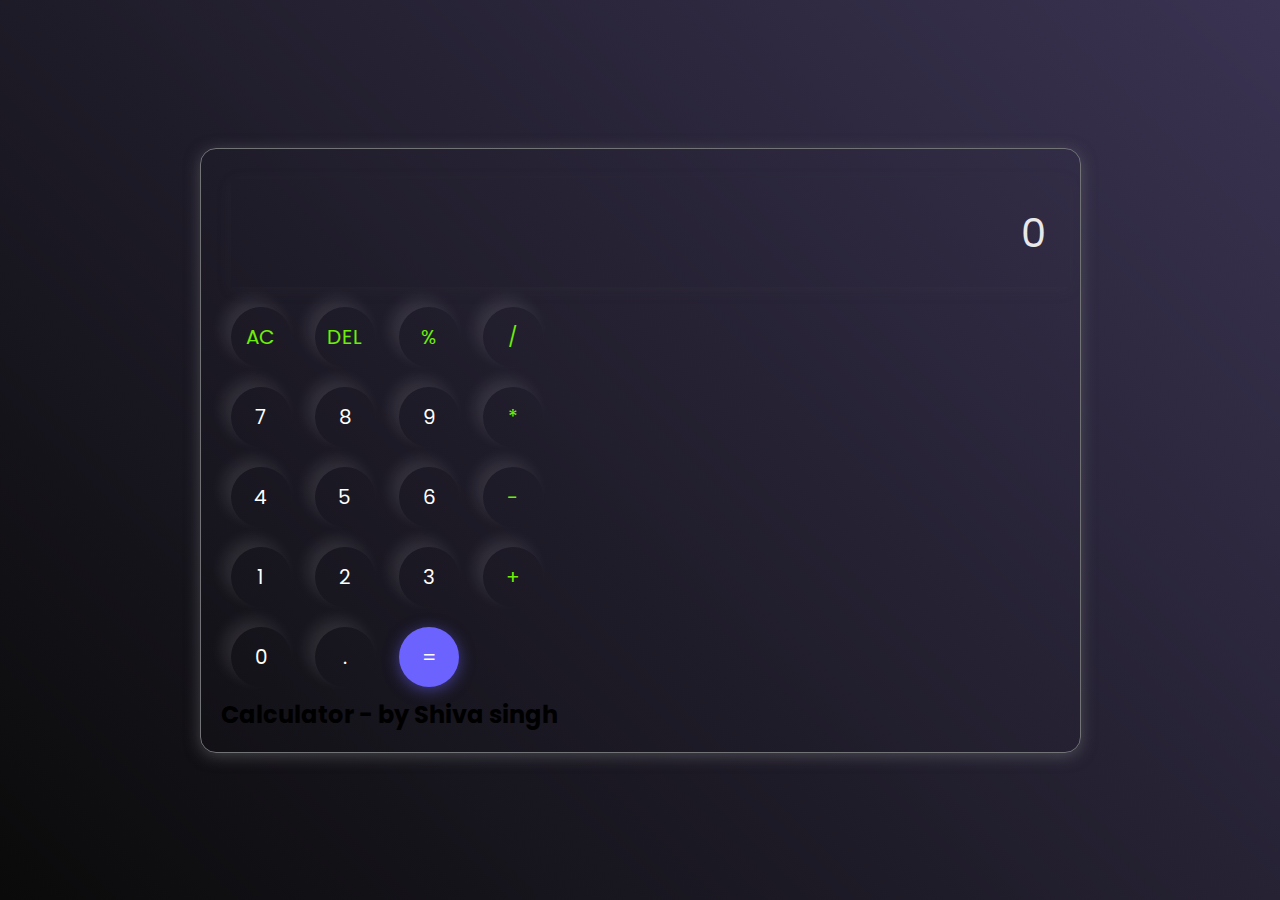
<file: webwork/index.html>
<!DOCTYPE html>
<html lang="en">
<head>
    <meta charset="UTF-8">
    <meta name="viewport" content="width=device-width, initial-scale=1.0">
    <title>Calculator - by Shiva singh</title>
    <link rel="stylesheet" href="style.css">
    <link href="https://fonts.googleapis.com/css2?family=Poppins:ital,wght@0,100;0,200;0,300;0,400;0,500;0,600;0,700;0,800;0,900;1,100;1,200;1,300;1,400;1,500;1,600;1,700;1,800;1,900&display=swap" rel="stylesheet">
</head>
<body>
    <div class="calculator">
        <input type="text" placeholder="0" disabled>
        <div>
            <button class="operator">AC</button>
            <button class="operator">DEL</button>
             <button class="operator">%</button>
              <button class="operator">/</button>
        </div>
        <div> 
            <button>7</button>
            <button>8</button>
             <button>9</button>
              <button class="operator">*</button>
        </div>
        <div>
            <button>4</button>
            <button>5</button>
             <button>6</button>
              <button class="operator">-</button>
        </div>
        <div>
           <button>1</button>
            <button>2</button>
             <button>3</button>
              <button class="operator">+</button>
        
        </div>
        <div>
            <button>0</button>
            <button>.</button>
             <button class="equalBtn">=</button>
        </div>

        <div>
            <h2>Calculator - by Shiva singh</h3>
        </div>
           
    </div>
</body>
</html>
</file>
<file: webwork/style.css>
*{
  margin: 0%;
  padding: 0%;
  box-sizing: border-box;
  font-family: 'Poppins', sans-serif;

}
html, body {
  margin: 0;
  padding: 0;
}

body {
  width: 100%;
  min-height: 100vh;   
  display: flex;
  justify-content: center; 
  align-items: center;  
  background: linear-gradient(45deg, #0a0a0a, #3a3352);    
  
}
.calculator {
  border: 1px solid #717377;
    padding: 20px;
      border-radius: 16px;
      background-color: transparent;
      box-shadow: 0px 3px 15px rgba(113, 115, 119, 0.5);
}

input{
  width: 100%;
  border: none;
  padding:24px;
  margin: 10px;
  background: transparent;
  box-shadow: 0px 3px 15px rgba(84, 84, 84, 0.1);
  font-size: 40px;
  text-align: right;
  cursor: pointer;
  
}
 input::placeholder{
  color: #e8e8e8;
 }

button{
  border: none;
  width: 60px;
  height: 60px;
  margin: 10px;
  font-size: 20px;
  border-radius: 50%;
  background: transparent;
  color: #ffffff;
  box-shadow: -8px -8px 15px rgba(255, 255, 255, 0.1);
 cursor: grabbing;
         
}
 .equalBtn{
  background: #6C63FF;
  box-shadow: 0px 3px 15px rgba(108, 99, 255, 0.5);
  cursor: grab;
 }
 .operator{
  color:#6dee0a;
 }
</file>
